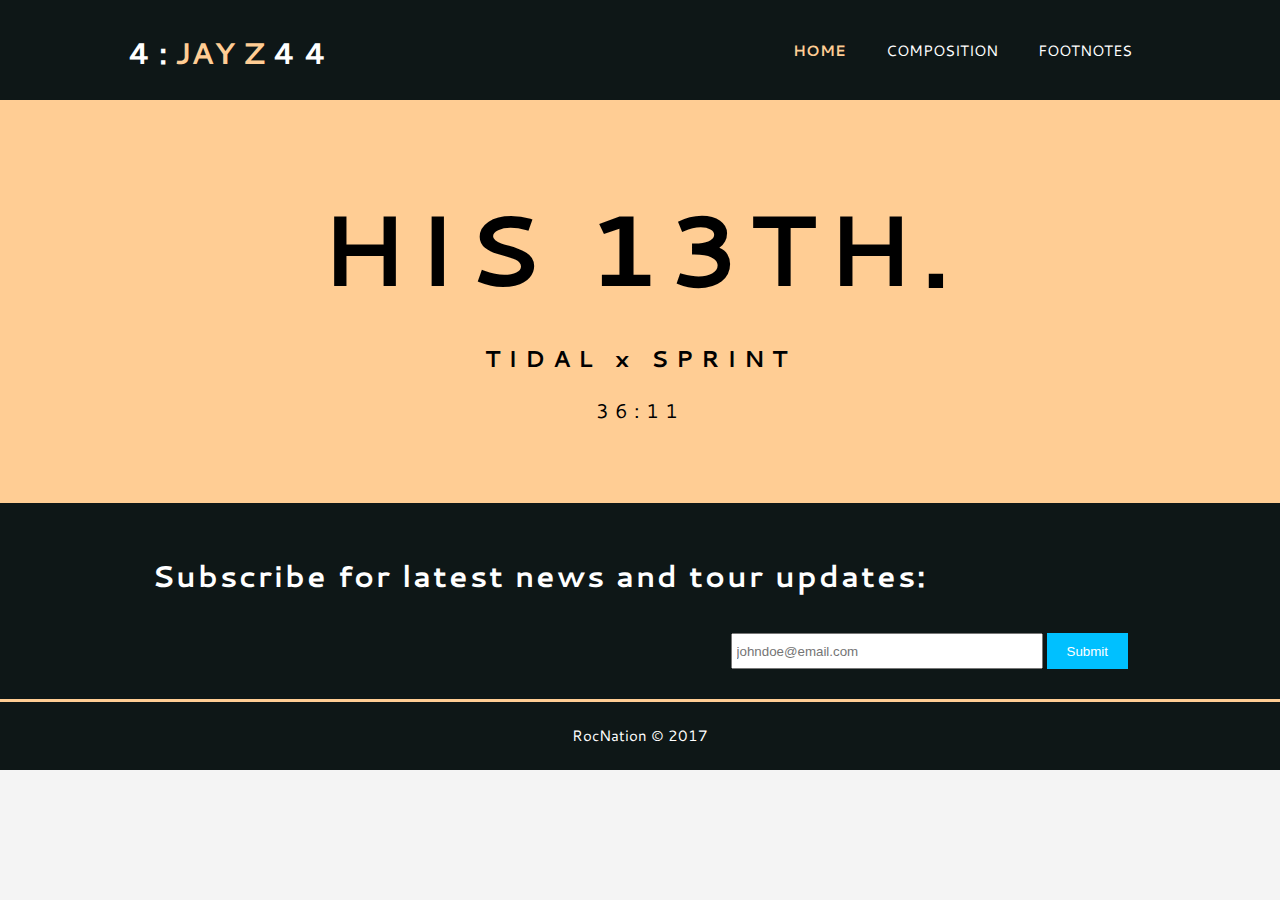
<file: index.html>
<!DOCTYPE html>
<html>
  <head>
    <meta charset="utf-8">
    <meta name="viewport" content="width=device-width">
    <meta name="description" content="4:44 by Shawn 'Jay-Z' Carter">
    <meta name="keywords" content="4:44, Jay-Z, Jay-Z Album">
    <meta name="author" content="Lay Durafe">
    <title>4:44 x JAY Z</title>
    <link rel="stylesheet" href="./css/style.css">
    <link rel="stylesheet" href="https://fonts.googleapis.com/css?family=Cantarell">
  </head>
  <body>

    <header>
      <div class="container">

        <div id="branding">
          <h1>4 : <span class="highlight">JAY Z</span> 4 4</h1>
        </div>

        <nav>
          <ul>
            <li class="current"><a href="index.html">Home</a></li>
            <li><a href="about.html">Composition</a></li>
            <li><a href="services.html">Footnotes</a></li>
          </ul>
        </nav>

      </div>
    </header>

    <section id="showcase">
      <div class="container">
        <h1>His 13th.</h1>
        <h2>TIDAL x SPRINT</h2>
        <p>36:11</p>
      </div>
    </section>

    <section id="newsletter">
      <div class="container">
        <h1>Subscribe for latest news and tour updates: </h1>
        <form>
          <input type="email" placeholder="johndoe@email.com">
          <button type="submit" class="buttonOne">Submit</button>
        </form>
      </div>
    </section>

    <!-- <section id="boxes">
      <div class="container">

        <div class="box">
          <h3>* * * * *</h3>
          <h5>Pitchfork</h5>
          <p>"A late-career gem."</p>
        </div>

        <div class="box">
          <h3>84/100</h3>
          <h5>Metacritic</h5>
          <p>"Widespread acclaim."</p>
        </div>

        <div class="box">
          <h3>* * * *</h3>
          <h5>Rolling Stone</h5>
          <p>"A stunning, raw and mature apology."</p>
        </div>

      </div>
    </section> -->

    <footer>
      <p>RocNation &copy; 2017</p>
    </footer>

  </body>
</html>
</file>
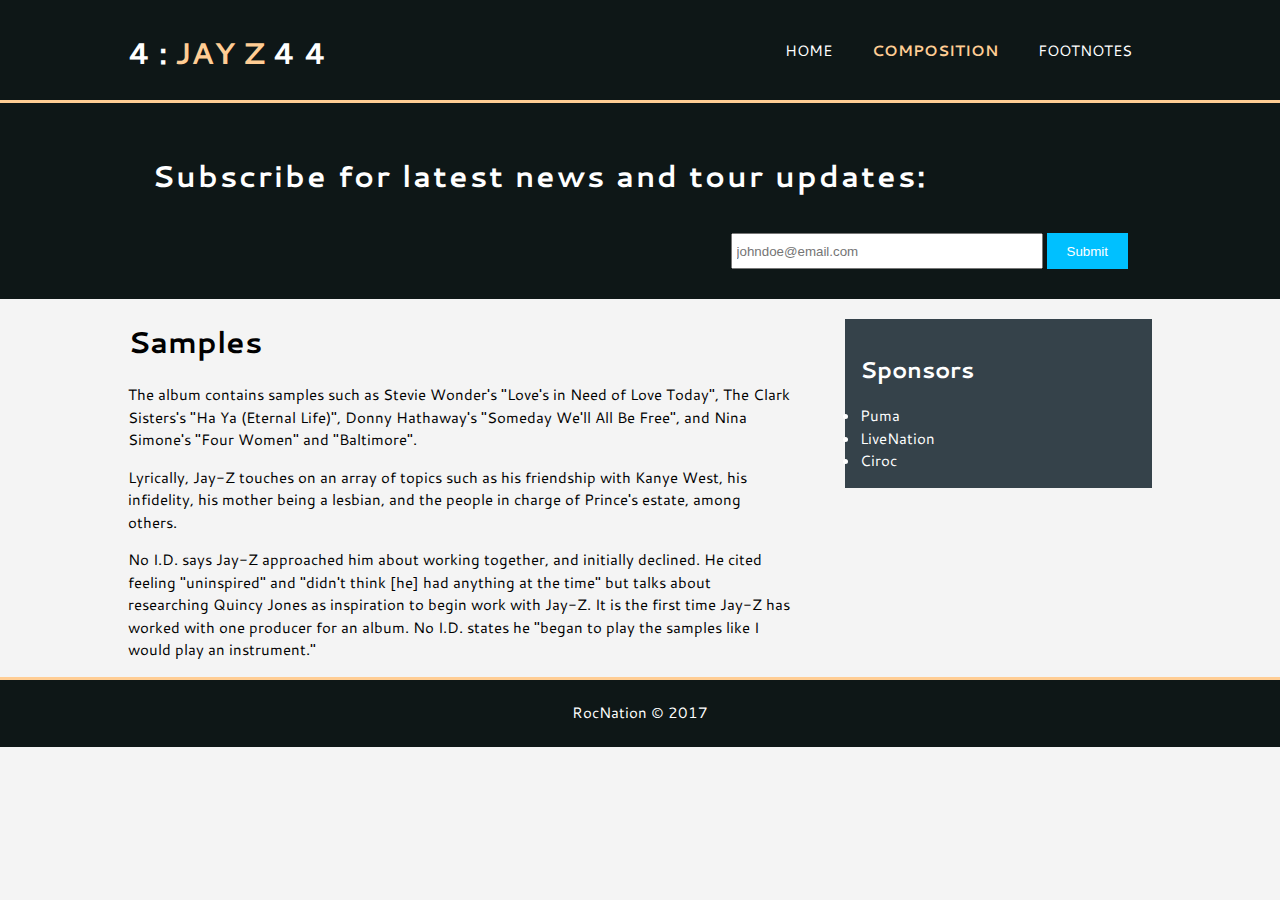
<file: about.html>
<!DOCTYPE html>
<html>

  <head>
    <meta charset="utf-8">
    <meta name="viewport" content="width=device-width">
    <meta name="description" content="4:44 by Shawn 'Jay-Z' Carter">
    <meta name="keywords" content="4:44, Jay-Z, Jay-Z Album">
    <meta name="author" content="Lay Durafe">
    <title>4:44 x JAY Z</title>
    <link rel="stylesheet" href="./css/style.css">
    <link rel="stylesheet" href="https://fonts.googleapis.com/css?family=Cantarell">
  </head>

  <body>

    <header>
      <div class="container">

        <div id="branding">
          <h1>4 : <span class="highlight">JAY Z</span> 4 4</h1>
        </div>

        <nav>
          <ul>
            <li><a href="index.html">Home</a></li>
            <li class="current"><a href="about.html">Composition</a></li>
            <li><a href="services.html">Footnotes</a></li>
          </ul>
        </nav>

      </div>
    </header>

    <section id="newsletter">
      <div class="container">
        <h1>Subscribe for latest news and tour updates: </h1>
        <form>
          <input type="email" placeholder="johndoe@email.com">
          <button type="submit" class="buttonOne">Submit</button>
        </form>
      </div>
    </section>

    <section id="main">
      <div class="container">

        <article id="main-col">
          <h1 class="page-title">Samples</h1>
          <p>The album contains samples such as Stevie Wonder's "Love's in Need of Love Today",
            The Clark Sisters's "Ha Ya (Eternal Life)", Donny Hathaway's "Someday We'll All Be Free",
            and Nina Simone's "Four Women" and "Baltimore". </p>
          <p>Lyrically, Jay-Z touches on an array of topics such as his friendship with Kanye West,
            his infidelity, his mother being a lesbian, and the people in charge of Prince's estate,
            among others.</p>
          <p>No I.D. says Jay-Z approached him about working together, and initially declined. He
            cited feeling "uninspired" and "didn't think [he] had anything at the time" but talks
            about researching Quincy Jones as inspiration to begin work with Jay-Z. It is the first
            time Jay-Z has worked with one producer for an album. No I.D. states he "began to play
            the samples like I would play an instrument."</p>
        </article>

        <aside id="sidebar">
          <div class="dark">
            <h2>Sponsors</h2>
            <ul>
              <li>Puma</li>
              <li>LiveNation</li>
              <li>Ciroc</li>
            </ul>
          </div>
        </aside>

      </div>
    </section>

    <footer>
      <p>RocNation &copy; 2017</p>
    </footer>

  </body>
</html>
</file>
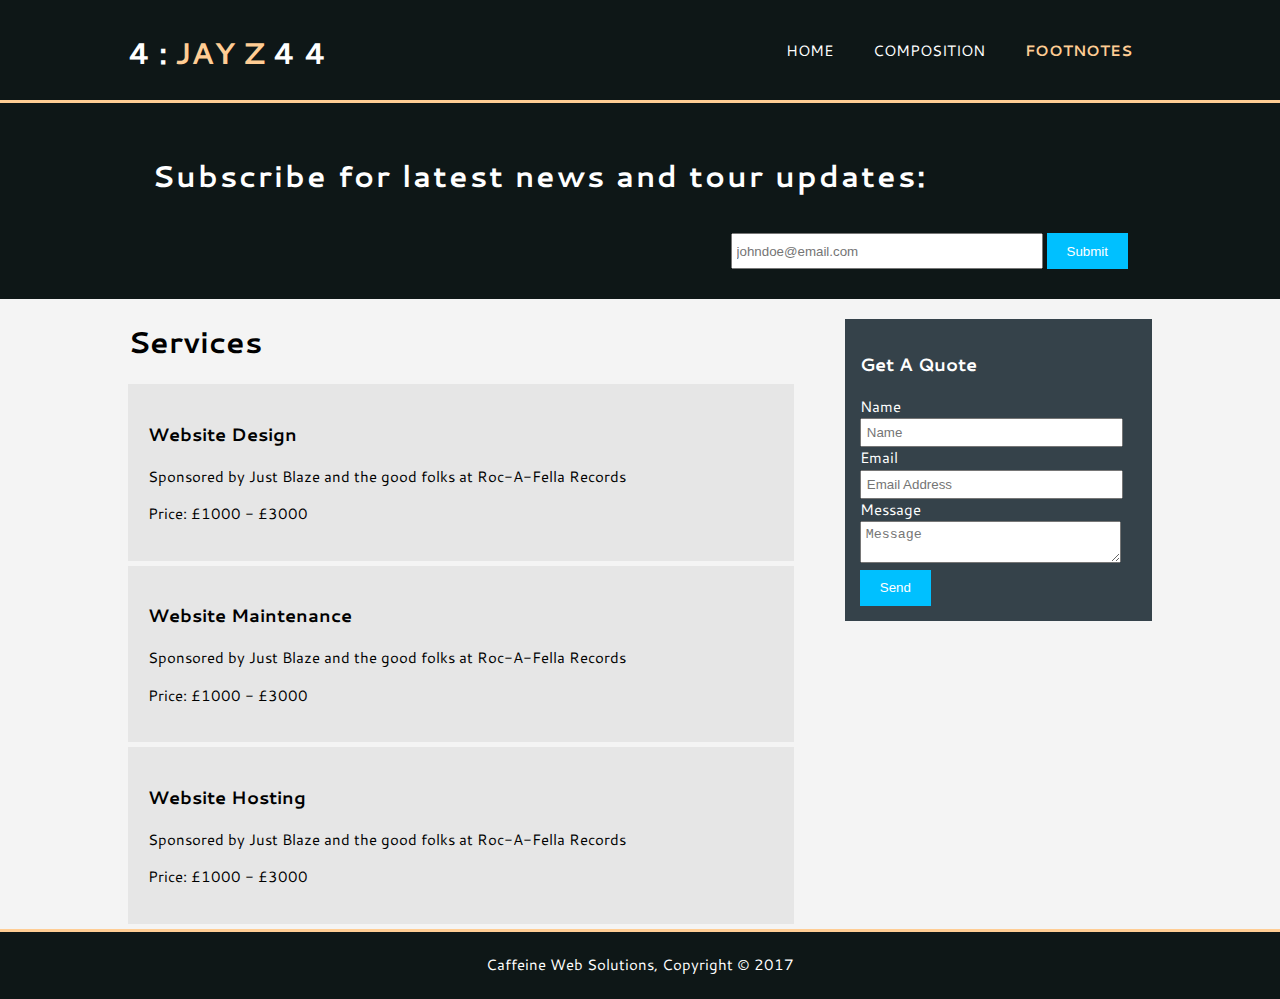
<file: services.html>
<!DOCTYPE html>
<html>

  <head>
    <meta charset="utf-8">
    <meta name="viewport" content="width=device-width">
    <meta name="description" content="4:44 by Shawn 'Jay-Z' Carter">
    <meta name="keywords" content="4:44, Jay-Z, Jay-Z Album">
    <meta name="author" content="Lay Durafe">
    <title>4:44 x JAY Z</title>
    <link rel="stylesheet" href="./css/style.css">
    <link rel="stylesheet" href="https://fonts.googleapis.com/css?family=Cantarell">
  </head>

  <body>

    <header>
      <div class="container">

        <div id="branding">
          <h1>4 : <span class="highlight">JAY Z</span> 4 4</h1>
        </div>

        <nav>
          <ul>
            <li><a href="index.html">Home</a></li>
            <li><a href="about.html">Composition</a></li>
            <li class="current"><a href="services.html">Footnotes</a></li>
          </ul>
        </nav>

      </div>
    </header>

    <section id="newsletter">
      <div class="container">
        <h1>Subscribe for latest news and tour updates: </h1>
        <form>
          <input type="email" placeholder="johndoe@email.com">
          <button type="submit" class="buttonOne">Submit</button>
        </form>
      </div>
    </section>

    <section id="main">
      <div class="container">

        <article id="main-col">
          <h1 class="page-title">Services</h1>
          <ul id="services">
            <li>
              <h3>Website Design</h3>
              <p>Sponsored by Just Blaze and the good folks at Roc-A-Fella Records</p>
              <p>Price: £1000 - £3000</p>
            </li>
            <li>
              <h3>Website Maintenance</h3>
              <p>Sponsored by Just Blaze and the good folks at Roc-A-Fella Records</p>
              <p>Price: £1000 - £3000</p>
            </li>
            <li>
              <h3>Website Hosting</h3>
              <p>Sponsored by Just Blaze and the good folks at Roc-A-Fella Records</p>
              <p>Price: £1000 - £3000</p>
            </li>
          </ul>
        </article>

        <aside id="sidebar">
          <div class="dark">
            <h3>Get A Quote</h3>
            <form class="quote">
              <div>
                <label>Name</label>
                <input type="text" placeholder="Name">
              </div>
              <div>
                <label>Email</label>
                <input type="email" placeholder="Email Address">
              </div>
              <div>
                <label>Message</label>
                <textarea placeholder="Message"></textarea>
              </div>
              <button class="buttonOne" type="submit">Send</button>
            </form>
          </div>
        </aside>

      </div>
    </section>

    <footer>
      <p>Caffeine Web Solutions, Copyright &copy; 2017</p>
    </footer>

  </body>
</html>
</file>
<file: css/style.css>
body {
  font: 15px/1.5 'Cantarell', Arial, Sans-Serif;
  padding: 0;
  margin: 0;
  background-color: #f4f4f4;
}

/* GLOBAL */
.container {
  width: 80%;
  margin: auto;
  overflow: hidden;
}

ul{
  margin: 0;
  padding: 0;
}

.buttonOne {
  height: 36px;
  background: #00c0ff;
  border: 0;
  padding-left: 20px;
  padding-right: 20px;
  color: #ffffff;
}

.dark{
  padding: 15px;
  background: #35424a;
  color: #ffffff;
  margin-top: 10px;
  margin-bottom: 10px;
}

/* HEADER */
header {
  background: #0e1717;
  color: #ffffff;
  padding-top: 30px;
  min-height: 70px;
  border-bottom: #ffcd94 3px solid;
}

header a{
  color: #ffffff;
  text-decoration: none;
  text-transform: uppercase;
  font: 16px;
}

header li{
  float: left;
  display: inline;
  padding: 0 20px 0 20px;
}

header #branding{
  float: left;

}

header #branding h1{
  margin: 0;
}

header nav{
  float: right;
  margin-top: 10px;
}

header .highlight, header .current a{
  color: #ffcd94;
  font-weight: bold;
}

header a:hover{
  color: #cccccc;
  font-weight: bold;
}

/* SHOWCASE */

#showcase {
  min-height: 400px;
  background-color: #ffcd94;
  text-align: center;
  color: #000000;
}

#showcase h1{
  margin-top: 70px;
  font-size: 100px;
  text-transform: uppercase;
  letter-spacing: 10px;
  margin-bottom: 10px;
}

#showcase h2{
  letter-spacing: 8px;
}

#showcase p{
  font-size: 20px;
  /*font-weight: bold;*/
  letter-spacing: 6px;
}

/* NEWSLETTER */

#newsletter {
  padding: 30px;
  color: #ffffff;
  background: #0e1717;
}

#newsletter h1{
  float: left;
  letter-spacing: 2px;
}

#newsletter form{
  float: right;
  margin-top: 15px;
}

#newsletter input[type='email']{
  padding:4px;
  height: 24px;
  width: 300px;
}

/* BOXES */

#boxes{
  margin-top: 5px;
}

#boxes h2{
  text-align: center;
}

#boxes .box{
  float: left;
  width: 30%;
  padding: 5px;
  text-align: center;
}

#boxes .box img{
  width: 90px;
  height: 100px;
}

/* SIDEBAR */

aside#sidebar{
  float: right;
  width: 30%;
  margin-top: 10px;
}

aside#sidebar .quote input, aside#sidebar .quote textarea{
  width: 90%;
  padding: 5px;
}

/* ARTICLE */

article#main-col{
  float: left;
  width: 65%;
}

/* SERVICES */

ul#services li{
  list-style: none;
  padding: 20px;
  border: #cccccc;
  margin-bottom: 5px;
  background: #e6e6e6;
}

footer{
  padding: 7.5px;
  margin-top: 0px;
  border-top: #ffcd94 3px solid;
  color: #ffffff;
  background-color: #0e1717;
  text-align: center;
}

/* MEDIA QUERIES */
@media (max-width: 768px) {
  header #branding,
  header nav,
  header nav li
  #newsletter h1,
  #newsletter form,
  #boxes .box
  article#main-col,
  aside#sidebar{
    float: none;
    text-align: center;
    width: 100%;
  }

  header{
    padding-bottom: 20px;
  }

  #showcase h1{
    margin-top: 40px;
  }

  #newsletter button, .quote button{
    display: block;
    width: 100%;
  }

  #newsletter form input[type="email"], .quote input, .quote textarea{
    width: 100%;
    margin-bottom: 5px;
  }
}
</file>
